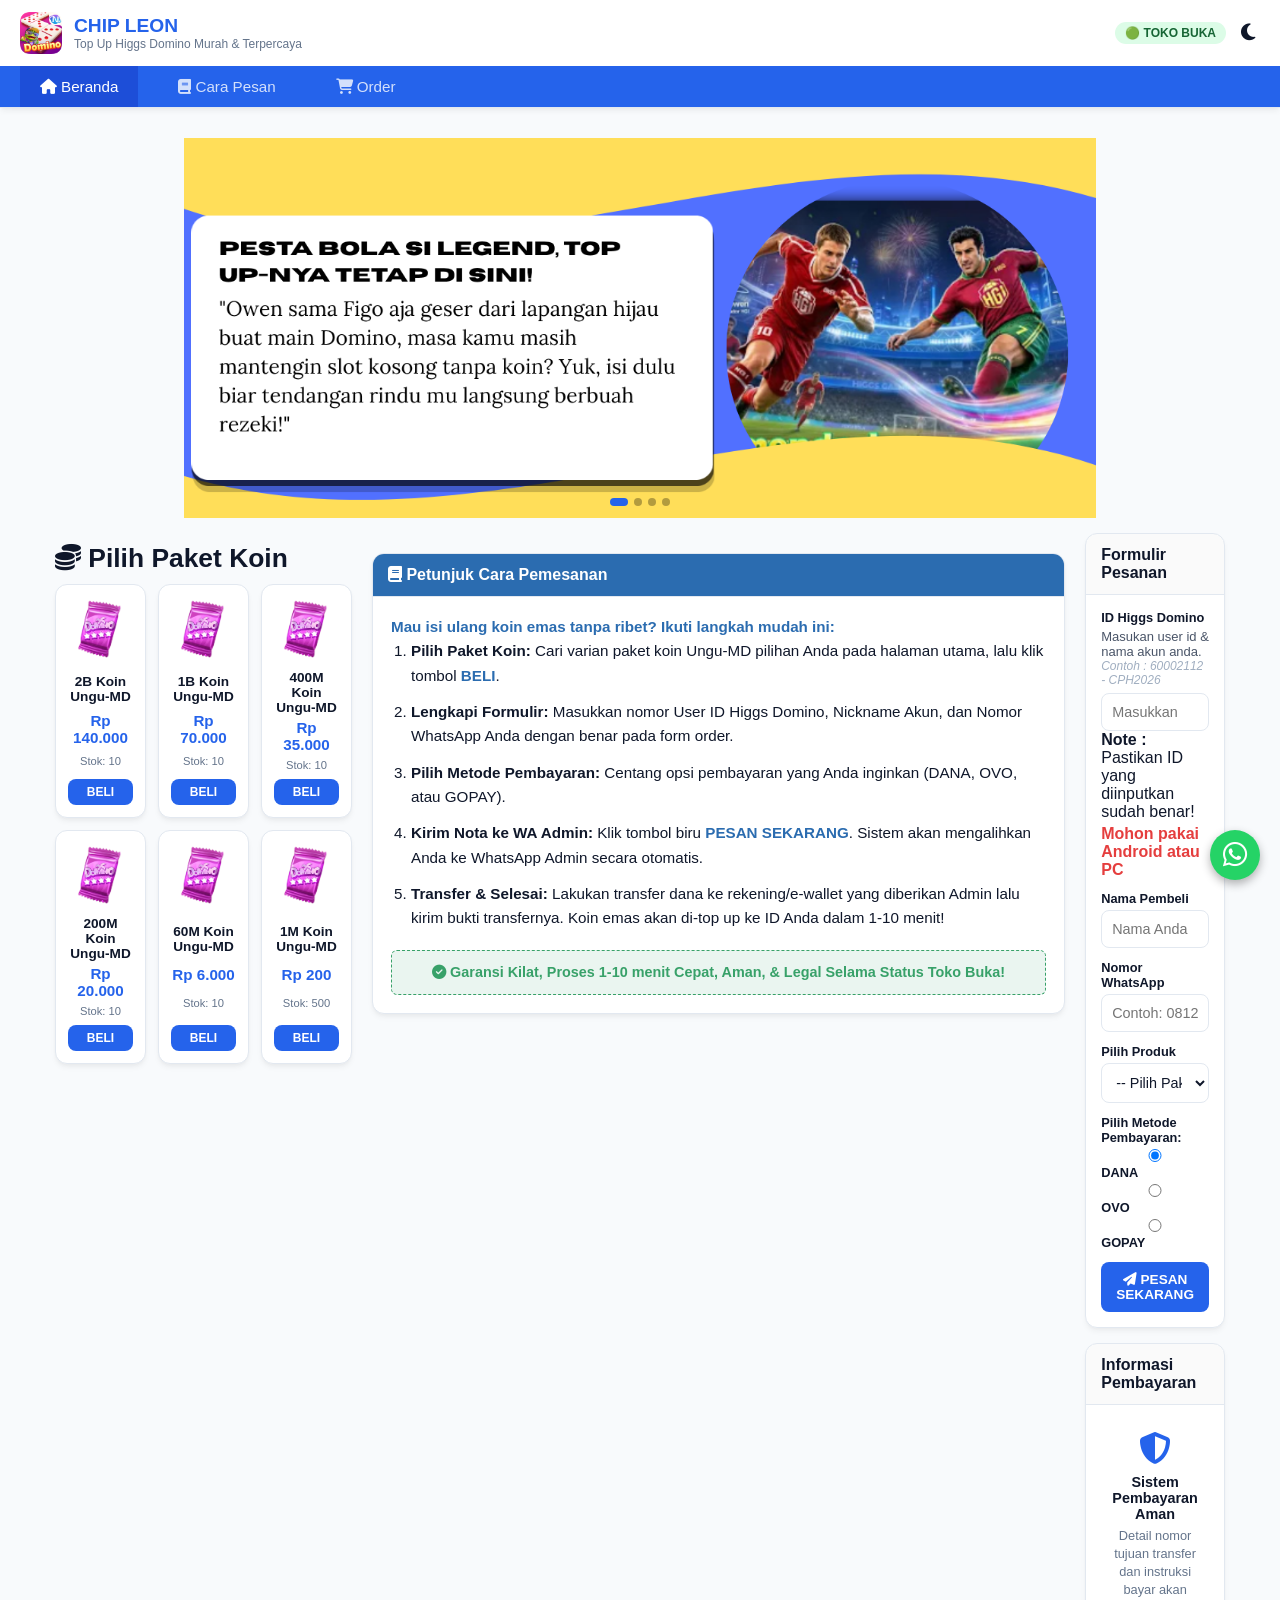
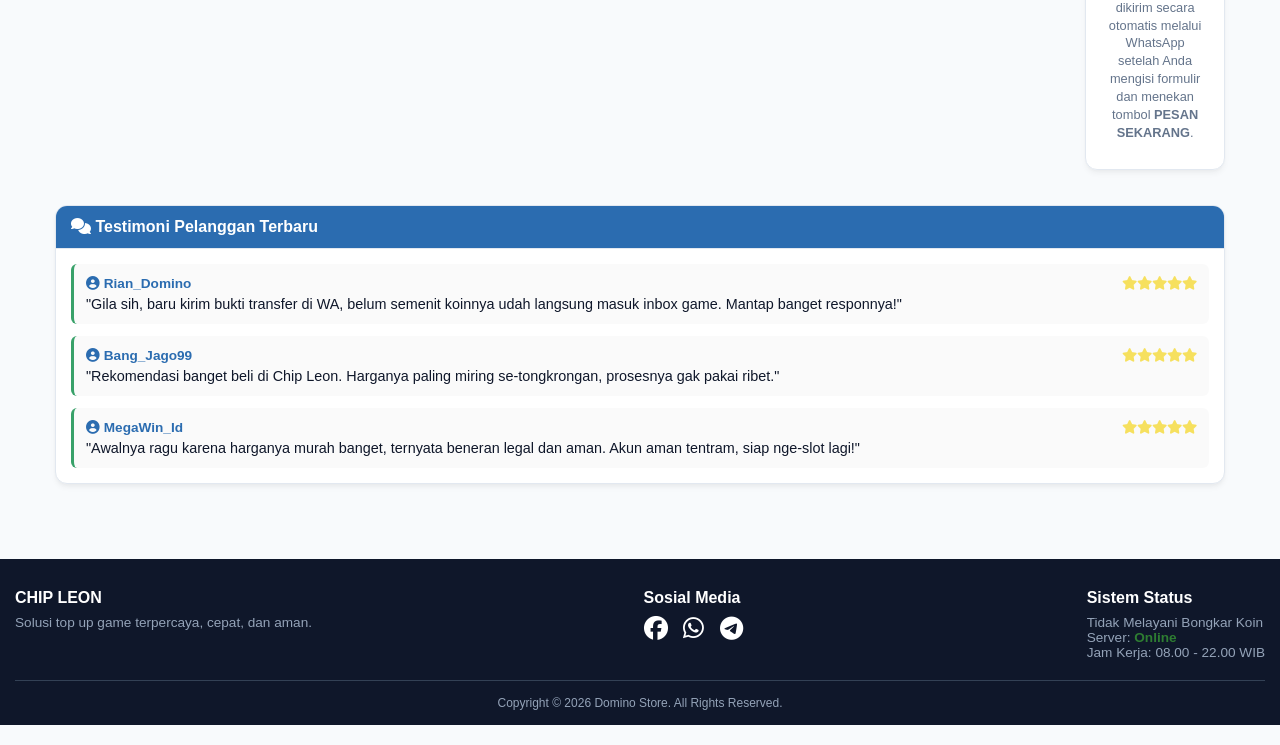
<file: index.html>
<!DOCTYPE html>
<html lang="id">
<head>
    <meta charset="UTF-8">
    <meta name="viewport" content="width=device-width, initial-scale=1.0">
    <title>Chip Leon - Top Up Higgs Domino Murah dan Terpercaya</title>
    <link rel="stylesheet" href="style.css">
    <link rel="stylesheet" href="https://cdnjs.cloudflare.com/ajax/libs/font-awesome/6.4.0/css/all.min.css">
    <link rel="icon" type="image/png" href="favicon.png">
</head>
<body>

    <div id="loader" class="loader-container">
        <div class="spinner"></div>
    </div>

    <header class="sticky-header">
        <div class="header-container">
            <div class="logo-area">
                <img src="header.png" alt="Logo Chip Leon" class="navbar-logo">
                <div>
                    <h1>CHIP LEON</h1>
                    <p>Top Up Higgs Domino Murah & Terpercaya</p>
                </div>
            </div>
            <div class="header-right">
                <span id="store-status" class="status-badge status-open">🟢 TOKO BUKA</span>
                <button id="theme-toggle" class="theme-btn"><i class="fas fa-moon"></i></button>
            </div>
        </div>
        <nav class="nav-bar">
            <a href="#beranda" class="nav-link active"><i class="fas fa-home"></i> Beranda</a>
            <a href="#cara-pesan-section" class="nav-link"><i class="fas fa-book"></i> Cara Pesan</a>
            <a href="#order-form-section" class="nav-link"><i class="fas fa-shopping-cart"></i> Order</a>
        </nav>
    </header>

    <main class="container">
        <div id="maintenance-notice" class="maintenance-box hidden"></div>

        <section class="banner-slider" id="beranda">
            <div class="slider-wrapper" id="slider-wrapper">
                <div class="slide"><img src="banner1.png" alt="Top Up Higgs Domino Murah"></div>
                <div class="slide"><img src="banner2.png" alt="Top Up Higgs Domino Murah"></div>
                <div class="slide"><img src="banner3.png" alt="Top Up Higgs Domino Murah"></div>
                <div class="slide"><img src="banner4.png" alt="Top Up Higgs Domino Murah"></div>
            </div>
            <div class="slider-dots" id="slider-dots"></div>
        </section>

        <div class="main-grid">
            
            <section class="products-column">
                <div class="section-title">
                    <h2><i class="fas fa-coins"></i> Pilih Paket Koin</h2>
                </div>
                <div class="products-grid" id="products-container"></div>
                <div class="pagination" id="pagination"></div>
            </section>
<section id="cara-pesan-section" class="content-section" style="margin-top: 20px; margin-bottom: 20px;">
    <div class="card">
        <div class="card-header" style="background: #2b6cb0; color: white; font-weight: bold; padding: 12px 15px;">
            <i class="fas fa-book"></i> Petunjuk Cara Pemesanan
        </div>
        <div style="padding: 18px; color: var(--text-color); line-height: 1.6; font-size: 0.95rem;">
            
            <p style="margin-top: 0; font-weight: bold; color: #2b6cb0;">Mau isi ulang koin emas tanpa ribet? Ikuti langkah mudah ini:</p>
            
            <ol style="margin: 0; padding-left: 20px; display: flex; flex-direction: column; gap: 12px;">
                <li>
                    <strong>Pilih Paket Koin:</strong> Cari varian paket koin Ungu-MD pilihan Anda pada halaman utama, lalu klik tombol <span style="color: #2b6cb0; font-weight: bold;">BELI</span>.
                </li>
                <li>
                    <strong>Lengkapi Formulir:</strong> Masukkan nomor User ID Higgs Domino, Nickname Akun, dan Nomor WhatsApp Anda dengan benar pada form order.
                </li>
                <li>
                    <strong>Pilih Metode Pembayaran:</strong> Centang opsi pembayaran yang Anda inginkan (DANA, OVO, atau GOPAY).
                </li>
                <li>
                    <strong>Kirim Nota ke WA Admin:</strong> Klik tombol biru <strong style="color: #2b6cb0;">PESAN SEKARANG</strong>. Sistem akan mengalihkan Anda ke WhatsApp Admin secara otomatis.
                </li>
                <li>
                    <strong>Transfer & Selesai:</strong> Lakukan transfer dana ke rekening/e-wallet yang diberikan Admin lalu kirim bukti transfernya. Koin emas akan di-top up ke ID Anda dalam 1-10 menit!
                </li>
            </ol>

            <div style="margin-top: 20px; text-align: center; font-weight: bold; color: #38a169; font-size: 0.9rem; background: rgba(56, 161, 105, 0.1); padding: 10px; border-radius: 6px; border: 1px dashed #38a169;">
                <i class="fas fa-check-circle"></i> Garansi Kilat, Proses 1-10 menit Cepat, Aman, & Legal Selama Status Toko Buka!
            </div>
        </div>
    </div>
</section>
            <aside class="sidebar-column">
                <div class="card" id="order-form-section">
                    <div class="card-header">Formulir Pesanan</div>
                    <form id="order-form" class="order-form">
                        <div class="form-group">
                            <label for="player-id">ID Higgs Domino</label>
                            <small class="form-text-hint">Masukan user id & nama akun anda.</small>
                            <small class="form-text-example">Contoh : 60002112 - CPH2026</small>
                            <input type="number" id="player-id" placeholder="Masukkan ID & Nama Akun" required>
                            <strong>Note :</strong> Pastikan ID yang diinputkan sudah benar!<br>
                           <span class="device-alert">Mohon pakai Android atau PC</span>
                        </div>
                        <div class="form-group">
                            <label for="buyer-name">Nama Pembeli</label>
                            <input type="text" id="buyer-name" placeholder="Nama Anda" required>
                        </div>
                        <div class="form-group">
                            <label for="whatsapp">Nomor WhatsApp</label>
                            <input type="tel" id="whatsapp" placeholder="Contoh: 08123456789" required>
                        </div>
                        <div class="form-group">
                            <label for="select-product">Pilih Produk</label>
                            <select id="select-product" required>
                                <option value="">-- Pilih Paket Koin --</option>
                            </select>
                        </div>
                        <div class="form-group">
    <label>Pilih Metode Pembayaran:</label>
    <div class="payment-checkbox-group">
        <label class="payment-check-item">
            <input type="radio" name="payment_method" value="DANA" checked>
            <span class="checkmark"></span> DANA
        </label>
        <label class="payment-check-item">
            <input type="radio" name="payment_method" value="OVO">
            <span class="checkmark"></span> OVO
        </label>
        <label class="payment-check-item">
            <input type="radio" name="payment_method" value="GOPAY">
            <span class="checkmark"></span> GOPAY
        </label>
    </div>
</div>
                        <button type="submit" id="btn-submit-order" class="btn btn-primary btn-block">
                            <i class="fas fa-paper-plane"></i> PESAN SEKARANG
                        </button>
                    </form>
                </div>

                <div class="card" id="cara-bayar">
                    <div class="card-header">Informasi Pembayaran</div>
                    <div class="payment-info-list">
                        <div class="pay-item" style="text-align: center; padding: 15px 10px;">
                            <i class="fas fa-shield-alt" style="font-size: 2rem; color: var(--primary-color); margin-bottom: 10px;"></i>
                            <p style="font-size: 0.9rem; font-weight: bold; margin-bottom: 5px;">Sistem Pembayaran Aman</p>
                            <p style="font-size: 0.8rem; color: var(--text-muted); line-height: 1.4;">
                                Detail nomor tujuan transfer dan instruksi bayar akan dikirim secara otomatis melalui WhatsApp setelah Anda mengisi formulir dan menekan tombol <strong>PESAN SEKARANG</strong>.
                            </p>
                        </div>
                    </div>
                </div>
            </aside>
        </div>
<!-- KONTEN HALAMAN BONGKAR KOIN (TAMPILAN BARU SERASI) -->
<section id="bongkar-koin-section" class="content-section hidden" style="margin-bottom: 20px;">
    <div class="card">
        <div class="card-header">Formulir Bongkar Koin (Jual)</div>
        
        <div style="padding: 15px;">
            <!-- Indikator Limit Hari Ini Dari Admin -->
            <div class="limit-indicator" style="background: rgba(56, 161, 105, 0.1); border: 1px dashed #38a169; padding: 12px; border-radius: 8px; margin-bottom: 15px; text-align: center;">
                <p style="margin: 0; font-size: 0.95rem; font-weight: bold; color: var(--text-color);">
                    Sisa Kuota Bongkaran Hari Ini: <span id="live-limit-bongkar" style="color: #38a169; font-size: 1.1rem;">0B</span>
                </p>
            </div>

            <form id="form-bongkar" class="order-form" onsubmit="eksekusiBongkarWA(event)">
                <div class="form-group">
                    <label for="bongkar-jumlah">Jumlah Koin yang Mau Dibongkar</label>
                    <select id="bongkar-jumlah" onchange="hitungEstimasiBongkar()" required>
                        <option value="">-- Pilih Jumlah Koin --</option>
                        <option value="1">1B Koin</option>
                        <option value="2">2B Koin</option>
                        <option value="3">3B Koin</option>
                        <option value="4">4B Koin</option>
                        <option value="5">5B Koin</option>
                        <option value="6">6B Koin</option>
                        <option value="7">7B Koin</option>
                        <option value="8">8B Koin</option>
                        <option value="9">9B Koin</option>
                        <option value="10">10B Koin</option>
                    </select>
                </div>

                <div class="form-group">
                    <label for="bongkar-rekening">Nomor Rekening / E-Wallet Anda</label>
                    <small class="form-text-hint">Digunakan untuk menerima uang transferan.</small>
                    <input type="text" id="bongkar-rekening" placeholder="Contoh: DANA 08123456789 atau BRI 12345678" required>
                </div>

                <div class="form-group">
                    <label for="bongkar-nama">Nama Pemilik Rekening</label>
                    <input type="text" id="bongkar-nama" placeholder="Masukkan nama lengkap Anda" required>
                </div>

                <div class="form-group">
                    <div class="form-note-bongkar" style="background: rgba(0,0,0,0.03); border-left: 4px solid var(--primary-color); padding: 10px; border-radius: 4px; font-size: 0.85rem; line-height: 1.5; color: var(--text-color); margin-bottom: 15px;">
                        <strong>Syarat & Ketentuan:</strong><br>
                        1. Untuk Harga Bongkaran Saat ini 1B Rp50.000<br>
                        2. Kirim formulir ini ke WhatsApp Admin untuk mendapatkan ID admin.<br>
                        3. Kirimkan koin Anda ke ID tersebut di dalam game.<br>
                        4. Kirim bukti kirim koin ke WA Admin.<br>
                        5. Setelah Koin Berhasil Di Klaim Admin, Uang ditransfer langsung ke rekening/e-wallet Anda!
                    </div>
                </div>

                <button type="submit" id="btn-submit-bongkar" class="btn btn-block" style="background: #38a169; color: white; font-weight: bold; padding: 12px; border: none; border-radius: 4px; cursor: pointer;">
                    <i class="fas fa-paper-plane"></i> AJUKAN BONGKAR KE WA
                </button>
            </form>
        </div>
    </div>
</section>
        
        <!-- SECTION TESTIMONI -->
<section id="testi-section" class="content-section" style="margin-top: 20px; margin-bottom: 20px;">
    <div class="card">
        <div class="card-header" style="background: #2b6cb0; color: white; font-weight: bold; padding: 12px 15px;">
            <i class="fas fa-comments"></i> Testimoni Pelanggan Terbaru
        </div>
        <div style="padding: 15px; max-height: 400px; overflow-y: auto; display: flex; flex-direction: column; gap: 12px;">
            
            <!-- Testi 1 -->
            <div style="background: rgba(0,0,0,0.02); padding: 12px; border-radius: 6px; border-left: 3px solid #38a169;">
                <div style="display: flex; justify-content: space-between; margin-bottom: 5px; font-size: 0.85rem;">
                    <strong style="color: #2b6cb0;"><i class="fas fa-user-circle"></i> Rian_Domino</strong>
                    <span style="color: #f6e05e;"><i class="fas fa-star"></i><i class="fas fa-star"></i><i class="fas fa-star"></i><i class="fas fa-star"></i><i class="fas fa-star"></i></span>
                </div>
                <p style="margin: 0; font-size: 0.9rem; color: var(--text-color);">"Gila sih, baru kirim bukti transfer di WA, belum semenit koinnya udah langsung masuk inbox game. Mantap banget responnya!"</p>
            </div>

            <!-- Testi 2 -->
            <div style="background: rgba(0,0,0,0.02); padding: 12px; border-radius: 6px; border-left: 3px solid #38a169;">
                <div style="display: flex; justify-content: space-between; margin-bottom: 5px; font-size: 0.85rem;">
                    <strong style="color: #2b6cb0;"><i class="fas fa-user-circle"></i> Bang_Jago99</strong>
                    <span style="color: #f6e05e;"><i class="fas fa-star"></i><i class="fas fa-star"></i><i class="fas fa-star"></i><i class="fas fa-star"></i><i class="fas fa-star"></i></span>
                </div>
                <p style="margin: 0; font-size: 0.9rem; color: var(--text-color);">"Rekomendasi banget beli di Chip Leon. Harganya paling miring se-tongkrongan, prosesnya gak pakai ribet."</p>
            </div>

            <!-- Testi 3 -->
            <div style="background: rgba(0,0,0,0.02); padding: 12px; border-radius: 6px; border-left: 3px solid #38a169;">
                <div style="display: flex; justify-content: space-between; margin-bottom: 5px; font-size: 0.85rem;">
                    <strong style="color: #2b6cb0;"><i class="fas fa-user-circle"></i> MegaWin_Id</strong>
                    <span style="color: #f6e05e;"><i class="fas fa-star"></i><i class="fas fa-star"></i><i class="fas fa-star"></i><i class="fas fa-star"></i><i class="fas fa-star"></i></span>
                </div>
                <p style="margin: 0; font-size: 0.9rem; color: var(--text-color);">"Awalnya ragu karena harganya murah banget, ternyata beneran legal dan aman. Akun aman tentram, siap nge-slot lagi!"</p>
            </div>

        </div>
    </div>
</section>
    </main>

    <a href="https://wa.me/6281556828324?text=Halo%20Admin,%20saya%20ingin%20top%20up%20Higgs%20Domino." class="floating-wa" target="_blank">
        <i class="fab fa-whatsapp"></i>
    </a>

    <footer>
        <div class="footer-grid">
            <div>
                <h3>CHIP LEON</h3></h3>
                <p>Solusi top up game terpercaya, cepat, dan aman.</p>
            </div>
            <div>
                <h3>Sosial Media</h3>
                <div class="socmed-links">
                    <a href="#"><i class="fab fa-facebook"></i></a>
                    <a href="https://wa.me/6281556828324"><i class="fab fa-whatsapp"></i></a>
                    <a href="#"><i class="fab fa-telegram"></i></a>
                </div>
            </div>
            <div>
                <h3>Sistem Status</h3>
                <p>Tidak Melayani Bongkar Koin</p>
                <p>Server: <span class="text-green">Online</span></p>
                <p>Jam Kerja: 08.00 - 22.00 WIB</p>
            </div>
        </div>
        <div class="footer-bottom">
            Copyright &copy; 2026 Domino Store. All Rights Reserved.
        </div>
    </footer>

    <script src="script.js"></script>
</body>
</html>
</file>
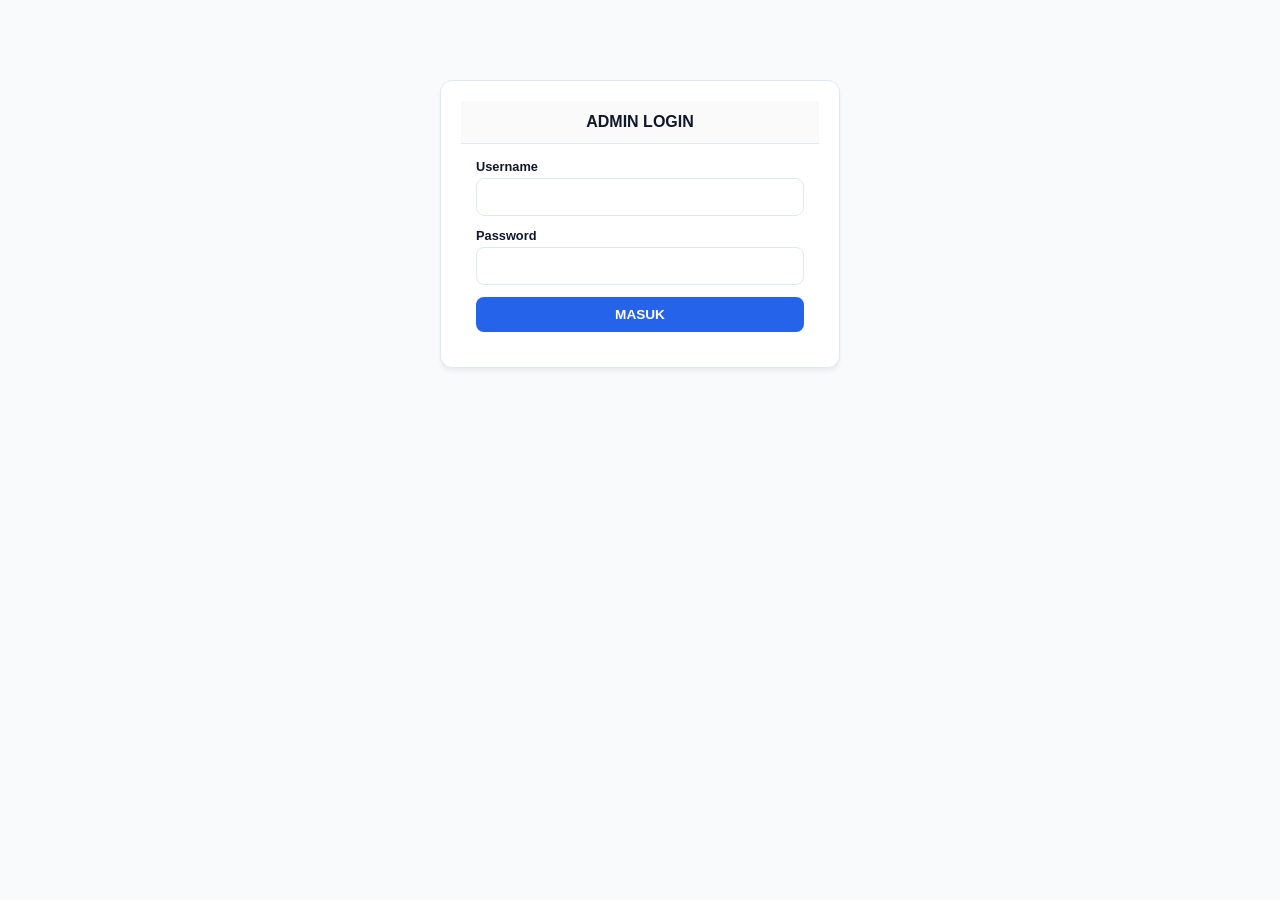
<file: admin/dashboard.html>
<!DOCTYPE html>
<html lang="id">
<head>
    <meta charset="UTF-8">
    <meta name="viewport" content="width=device-width, initial-scale=1.0">
    <title>Dashboard Admin - Domino Store</title>
    <link rel="stylesheet" href="../style.css">
    <style>
        .dash-grid { display: grid; grid-template-columns: repeat(2, 1fr); gap: 10px; margin-bottom: 20px; }
        .dash-card { background: var(--primary-color); color: white; padding: 15px; border-radius: 8px; text-align: center; }
        .dash-card h4 { font-size: 0.8rem; opacity: 0.9; }
        .dash-card p { font-size: 1.5rem; font-weight: bold; }
        .table-responsive { overflow-x: auto; margin-top: 15px; }
        table { width: 100%; border-collapse: collapse; font-size: 0.85rem; }
        th, td { border: 1px solid var(--border-color); padding: 8px; text-align: left; }
        th { background: rgba(0,0,0,0.05); }
        .form-group { margin-bottom: 10px; }
        .form-group label { display: block; margin-bottom: 5px; font-weight: bold; }
        .form-group input[type="text"], .form-group input[type="number"] { width: 100%; padding: 8px; border: 1px solid #ddd; border-radius: 4px; box-sizing: border-box; }
        .card { background: white; border: 1px solid #ddd; border-radius: 8px; margin-bottom: 20px; }
        .card-header { background: #f7f7f7; padding: 10px 15px; font-weight: bold; border-bottom: 1px solid #ddd; }
    </style>
</head>
<body>
    <header class="sticky-header">
        <div class="header-container">
            <h2>PANEL KONTROL ADMIN</h2>
            <button class="btn btn-primary btn-sm" onclick="logout()">Keluar</button>
        </div>
    </header>

    <main class="container">
        <div class="dash-grid">
            <div class="dash-card"><h4>Total Produk</h4><p id="stat-prod">0</p></div>
            <div class="dash-card" style="background:#10B981"><h4>Total Pesanan</h4><p id="stat-order">0</p></div>
            <div class="dash-card" style="background:#F59E0B"><h4>Total Stok</h4><p id="stat-stok">0</p></div>
            <div class="dash-card" style="background:#64748B"><h4>Status Toko</h4><p id="stat-status">-</p></div>
        </div>

        <!-- GENERATOR FILE SCRIPT.JS LENGKAP -->
        <div class="card" style="border: 2px solid #28a745;">
            <div class="card-header" style="background: #e2f0d9; color: #1e7e34;">🚀 Generator Otomatis File script.js Lengkap</div>
            <div style="padding: 15px;">
                <p style="font-size: 0.85rem; margin-bottom: 10px; color: #4a5568;">
                    Setelah selesai mengelola data toko atau produk di bawah, klik tombol di bawah untuk mengunduh berkas <strong>script.js</strong> yang utuh secara instan.
                </p>
                <button class="btn" onclick="unduhFileScriptJSUth()" style="background: #28a745; color: white; font-weight: bold; padding: 10px 15px;">📥 Unduh File script.js Terbaru</button>
            </div>
        </div>

        <div class="card">
            <div class="card-header">Pengaturan Operasional Toko</div>
            <div style="padding: 15px; display: flex; flex-direction: column; gap:10px;">
                <div>
                    <button class="btn btn-primary btn-sm" onclick="setToko('buka')">Buka Toko</button>
                    <button class="btn btn-block btn-sm" style="background:#EF4444; color:white; width:auto; display:inline;" onclick="setToko('tutup')">Tutup Toko</button>
                </div>
                <hr style="border:0; border-top:1px solid var(--border-color)">
                <div class="form-group">
                    <label><input type="checkbox" id="check-maint" onchange="toggleMaint()"> Aktifkan Mode Maintenance</label>
                </div>
                <div class="form-group">
                    <label>Pesan Pemeliharaan:</label>
                    <input type="text" id="maint-msg" value="Sedang ada perbaikan sistem.">
                    <button class="btn btn-primary btn-sm" style="margin-top:5px" onclick="saveMaintMsg()">Simpan Pesan</button>
                </div>
            </div>
        </div>
        
        <div class="card">
            <div class="card-header">Pengaturan Bongkar Koin</div>
            <div class="card-body" style="padding: 15px; display: flex; flex-direction: column; gap: 10px;">
                <div class="form-group">
                    <label for="admin-input-limit">Kuota/Limit Bongkaran Hari Ini (dalam satuan B):</label>
                    <input type="number" id="admin-input-limit" placeholder="Contoh: 10">
                    <small style="color: #718096; display: block; margin-top: 5px;">Masukkan angka saja. Nilai ini akan terbaca langsung oleh pembeli di halaman depan.</small>
                </div>
                <button type="button" class="btn btn-primary btn-sm" onclick="simpanLimitBongkar()" style="background: #38a169; color: white; border: none; width: auto; display: inline-block;">
                    Perbarui Kuota Bongkar
                </button>
            </div>
        </div>

        <div class="card">
            <div class="card-header">Kelola Item / Produk</div>
            <div style="padding: 15px;">
                <form id="prod-form" style="margin-bottom: 20px; border-bottom:1px solid #ddd; padding-bottom:15px;">
                    <input type="hidden" id="edit-id">
                    <div class="form-group"><label>Nama Item</label><input type="text" id="prod-name" required></div>
                    <div class="form-group"><label>Harga (Rp)</label><input type="number" id="prod-price" required></div>
                    <div class="form-group"><label>Jumlah Stok</label><input type="number" id="prod-stock" required></div>
                    <button type="submit" class="btn btn-primary btn-sm">Simpan / Perbarui Item</button>
                </form>

                <div class="table-responsive">
                    <table id="table-produk">
                        <thead>
                            <tr><th>Nama</th><th>Harga</th><th>Stok</th><th>Aksi</th></tr>
                        </thead>
                        <tbody></tbody>
                    </table>
                </div>
            </div>
        </div>

        <div class="card">
            <div class="card-header">Daftar Transaksi Masuk</div>
            <div class="table-responsive" style="padding: 10px;">
                <table id="table-pesanan">
                    <thead>
                        <tr><th>TrxID</th><th>Pelanggan</th><th>Paket</th><th>Metode</th><th>Status</th><th>Ubah Sinyal</th></tr>
                    </thead>
                    <tbody></tbody>
                </table>
            </div>
        </div>
    </main>

<script>
    if(sessionStorage.getItem('admin_session') !== 'active') { window.location.href = "login.html"; }

    let listProduk = JSON.parse(localStorage.getItem('db_produk')) || [];
    let configToko = JSON.parse(localStorage.getItem('db_toko')) || { status: 'buka', maintenance: false, pesanMaintenance: 'Situs sedang diperbarui.' };
    let listPesanan = JSON.parse(localStorage.getItem('db_pesanan')) || [];

    function updateStats() {
        document.getElementById('stat-prod').innerText = listProduk.length;
        document.getElementById('stat-order').innerText = listPesanan.length;
        document.getElementById('stat-stok').innerText = listProduk.reduce((acc, curr) => acc + Number(curr.stok), 0);
        document.getElementById('stat-status').innerText = configToko.maintenance ? "MAINTENANCE" : configToko.status.toUpperCase();
        document.getElementById('check-maint').checked = configToko.maintenance;
        document.getElementById('maint-msg').value = configToko.pesanMaintenance;
        
        let currentLimit = localStorage.getItem('admin_limit_bongkar') || '10';
        document.getElementById('admin-input-limit').value = currentLimit;
    }

    // ENGINE GENERATOR UTUH SCRIPT.JS LENGKAP
    function unduhFileScriptJSUth() {
        let currentLimit = localStorage.getItem('admin_limit_bongkar') || '10';
        
        let isiScriptLengkap = `// Database Default Mocking (Dimuat ke localStorage jika belum ada)
const defaultProduk = ${JSON.stringify(listProduk, null, 4)};

const defaultToko = ${JSON.stringify(configToko, null, 4)};

if(!localStorage.getItem('db_produk')) localStorage.setItem('db_produk', JSON.stringify(defaultProduk));
if(!localStorage.getItem('db_toko')) localStorage.setItem('db_toko', JSON.stringify(defaultToko));
if(!localStorage.getItem('db_pesanan')) localStorage.setItem('db_pesanan', JSON.stringify([]));
if(!localStorage.getItem('admin_limit_bongkar')) localStorage.setItem('admin_limit_bongkar', '${currentLimit}');

let currentPage = 1;
const itemsPerPage = 8;

document.addEventListener("DOMContentLoaded", () => {
    setTimeout(() => {
        const loader = document.getElementById('loader');
        if(loader) loader.style.opacity = '0';
        setTimeout(() => loader.remove(), 500);
    }, 600);

    initTheme();
    checkTokoStatus();
    renderProducts();
    populateOrderDropdown();
    initSlider();
    updateTampilanLimit();

    const orderForm = document.getElementById('order-form') || document.querySelector('form');
    if (orderForm) { orderForm.addEventListener('submit', handleOrderSubmit); }
    
    const submitBtn = document.getElementById('btn-submit-order') || document.querySelector('button[type="submit"]') || document.querySelector('.btn-primary');
    if (submitBtn) { submitBtn.setAttribute('onclick', 'prosesPesananLangsung(event)'); }

    const navLinks = document.querySelectorAll('.nav-bar a');
    navLinks.forEach(link => {
        const href = link.getAttribute('href');
        if (href === '#beranda' || href === '#order-form-section') {
            link.addEventListener('click', (e) => { bukaTabBeranda(e); });
        }
    });
});

function initTheme() {
    const btn = document.getElementById('theme-toggle');
    if(!btn) return;
    if(localStorage.getItem('theme') === 'dark') {
        document.documentElement.setAttribute('data-theme', 'dark');
        btn.innerHTML = '<i class="fas fa-sun"></i>';
    }
    btn.addEventListener('click', () => {
        let currentTheme = document.documentElement.getAttribute('data-theme');
        if(currentTheme === 'dark') {
            document.documentElement.removeAttribute('data-theme');
            localStorage.setItem('theme', 'light');
            btn.innerHTML = '<i class="fas fa-moon"></i>';
        } else {
            document.documentElement.setAttribute('data-theme', 'dark');
            localStorage.setItem('theme', 'dark');
            btn.innerHTML = '<i class="fas fa-sun"></i>';
        }
    });
}

function checkTokoStatus() {
    let tokoData = JSON.parse(localStorage.getItem('db_toko')) || defaultToko;
    const badge = document.getElementById('store-status');
    const notice = document.getElementById('maintenance-notice');
    const submitBtn = document.getElementById('btn-submit-order') || document.querySelector('.btn-primary');

    if (tokoData.maintenance && notice) {
        notice.classList.remove('hidden');
        notice.innerHTML = \`<strong>⚠️ MODE MAINTENANCE:</strong> \${tokoData.pesanMaintenance}\`;
    }
    if (tokoData.maintenance && submitBtn) { submitBtn.disabled = true; }

    if(tokoData.status === "tutup") {
        if(badge) { badge.className = "status-badge status-closed"; badge.innerText = "🔴 TOKO TUTUP"; }
        if(submitBtn) submitBtn.disabled = true;
    } else {
        if(badge) { badge.className = "status-badge status-open"; badge.innerText = "🟢 TOKO BUKA"; }
    }
}

function renderProducts() {
    const container = document.getElementById('products-container');
    if(!container) return;
    container.innerHTML = "";

    let produkData = JSON.parse(localStorage.getItem('db_produk')) || [];
    let tokoData = JSON.parse(localStorage.getItem('db_toko')) || defaultToko;

    let start = (currentPage - 1) * itemsPerPage;
    let end = start + itemsPerPage;
    let paginatedItems = produkData.slice(start, end);

    paginatedItems.forEach(prod => {
        let isOut = prod.stok <= 0;
        let isStoreClosed = tokoData.status === "tutup" || tokoData.maintenance;
        let gambarThumbnail = "koin-d.webp";
        
        if (prod.nama.toUpperCase().includes("KOIN UNGU") || prod.nama.toUpperCase().includes("MD")) {
            gambarThumbnail = "koin-md.png"; 
        } else if (prod.nama.toUpperCase().includes("KOIN EMAS") || prod.nama.toUpperCase().includes("-D")) {
            gambarThumbnail = "koin-d.webp";
        }

        let card = document.createElement('div');
        card.className = "product-card";
        card.innerHTML = \`
            \${isOut ? '<span class="badge-out">STOK HABIS</span>' : ''}
            <img class="product-img" src="\${gambarThumbnail}" alt="\${prod.nama}">
            <div class="product-name">\${prod.nama}</div>
            <div class="product-price">Rp \${Number(prod.harga).toLocaleString('id-ID')}</div>
            <div class="product-stock">Stok: \${prod.stok}</div>
            <button class="btn btn-primary btn-sm btn-block" \${ (isOut || isStoreClosed) ? 'disabled' : ''} onclick="quickBuy('\${prod.nama}')">
                \${isOut ? 'HABIS' : 'BELI'}
            </button>
\`;
        container.appendChild(card);
    });
    renderPagination(produkData);
}

function renderPagination(produkData) {
    const pContainer = document.getElementById('pagination');
    if(!pContainer) return;
    pContainer.innerHTML = "";
    let totalPages = Math.ceil(produkData.length / itemsPerPage);
    if(totalPages <= 1) return;

    let prevBtn = document.createElement('button');
    prevBtn.className = "page-btn"; prevBtn.innerText = "<< Prev";
    prevBtn.disabled = currentPage === 1;
    prevBtn.onclick = () => { currentPage--; renderProducts(); };
    pContainer.appendChild(prevBtn);

    for(let i=1; i<=totalPages; i++) {
        let pBtn = document.createElement('button');
        pBtn.className = \`page-btn \${currentPage === i ? 'active' : ''}\`;
        pBtn.innerText = i;
        pBtn.onclick = () => { currentPage = i; renderProducts(); };
        pContainer.appendChild(pBtn);
    }

    let nextBtn = document.createElement('button');
    nextBtn.className = "page-btn"; nextBtn.innerText = "Next >>";
    nextBtn.disabled = currentPage === totalPages;
    nextBtn.onclick = () => { currentPage++; renderProducts(); };
    pContainer.appendChild(nextBtn);
}

function populateOrderDropdown() {
    const select = document.getElementById('select-product');
    if(!select) return;
    select.innerHTML = '<option value="">-- Pilih Paket Koin --</option>';
    let produkData = JSON.parse(localStorage.getItem('db_produk')) || [];
    produkData.forEach(prod => {
        if(prod.stok > 0) {
            let opt = document.createElement('option');
            opt.value = \`\${prod.nama} | Rp \${prod.harga}\`;
            opt.innerText = \`\${prod.nama} (Rp \${Number(prod.harga).toLocaleString('id-ID')})\`;
            select.appendChild(opt);
        }
    });
}

function quickBuy(namaProduk) {
    const select = document.getElementById('select-product');
    if(!select) return;
    for(let i=0; i<select.options.length; i++) {
        if(select.options[i].value.includes(namaProduk)) {
            select.selectedIndex = i;
            const targetSection = document.getElementById('order-form-section');
            if(targetSection) targetSection.scrollIntoView({behavior: 'smooth'});
            break;
        }
    }
}

function initSlider() {
    const wrapper = document.getElementById('slider-wrapper');
    const dotsContainer = document.getElementById('slider-dots');
    const slides = document.querySelectorAll('.slide');
    if (!wrapper || slides.length === 0) return;
    let index = 0;
    if (dotsContainer) {
        dotsContainer.innerHTML = "";
        slides.forEach((_, i) => {
            let dot = document.createElement('span');
            dot.className = \`dot \${i === 0 ? 'active' : ''}\`;
            dotsContainer.appendChild(dot);
        });
    }
    setInterval(() => {
        index = (index + 1) % slides.length;
        if(wrapper) wrapper.style.transform = \`translateX(-\${index * 100}%)\`;
        let dots = document.querySelectorAll('.dot');
        dots.forEach((d, i) => { if(d) d.className = \`dot \${i === index ? 'active' : ''}\`; });
    }, 4000);
}

function handleOrderSubmit(e) { if(e) e.preventDefault(); eksekusiKirimWA(); }
function prosesPesananLangsung(e) { if(e) { e.preventDefault(); e.stopPropagation(); } eksekusiKirimWA(); }

function eksekusiKirimWA() {
    let tokoData = JSON.parse(localStorage.getItem('db_toko')) || defaultToko;
    if(tokoData.status === "tutup" || tokoData.maintenance) { alert("Maaf, Toko sedang tutup."); return; }

    const elPid = document.getElementById('player-id') || document.querySelector('input[placeholder*="ID"]');
    const elName = document.getElementById('buyer-name') || document.querySelector('input[placeholder*="Nama"]');
    const elWa = document.getElementById('whatsapp') || document.querySelector('input[placeholder*="WhatsApp"]');
    const elProd = document.getElementById('select-product') || document.querySelector('select');
    const elPaymentChecked = document.querySelector('input[name="payment_method"]:checked');

    if(!elPid || !elName || !elProd || !elPaymentChecked) { alert("Form HTML kurang lengkap."); return; }
    const pid = elPid.value; const name = elName.value; const wa = elWa ? elWa.value : "-"; const prod = elProd.value; const payment = elPaymentChecked.value;

    if(!pid || !name || !prod || !payment) { alert("Silakan lengkapi formulir."); return; }

    let infoRekening = payment === "BRI" ? "Bank BRI: 629001009295530\\nAtas Nama: Muhammad Ashari" : "DANA/OVO/GOPAY: 081556828324";
    let orderList = JSON.parse(localStorage.getItem('db_pesanan')) || [];
    let trxId = "DOMINO-" + Math.floor(Math.random() * 900000 + 100000);
    orderList.push({ trxId, pid, name, wa, prod, payment, status: "Menunggu Pembayaran" });
    localStorage.setItem('db_pesanan', JSON.stringify(orderList));

    let msg = \`*NOTA PESANAN - \${trxId}*\\n-------------------------------------\\nID Game: \${pid}\\nNama: \${name}\\nWhatsApp: \${wa}\\nProduk: \${prod}\\nMetode Bayar: \${payment}\\nStatus: Menunggu Pembayaran\\n-------------------------------------\\n\\n*TUJUAN TRANSFER:*\\n\${infoRekening}\\n\\n-------------------------------------\\nSilakan lakukan transfer sesuai detail di atas, kemudian kirimkan bukti transfernya ke chat ini.\`;
    window.location.href = \`https://wa.me/6281556828324?text=\${encodeURIComponent(msg)}\`;
}

function bukaTabBongkar() {
    if(event) { event.preventDefault(); document.querySelectorAll('.nav-link').forEach(link => link.classList.remove('active')); event.currentTarget.classList.add('active'); }
    if(document.getElementById('beranda')) document.getElementById('beranda').style.display = 'none';
    const mainGrid = document.querySelector('.main-grid'); if(mainGrid) mainGrid.style.display = 'none';
    const sectionBongkar = document.getElementById('bongkar-koin-section'); if(sectionBongkar) { sectionBongkar.classList.remove('hidden'); sectionBongkar.style.display = 'block'; }
    updateTampilanLimit();
}

function bukaTabBeranda(e) {
    document.querySelectorAll('.nav-link').forEach(link => link.classList.remove('active'));
    if(e) e.currentTarget.classList.add('active');
    if(document.getElementById('beranda')) document.getElementById('beranda').style.display = 'block';
    const mainGrid = document.querySelector('.main-grid'); if(mainGrid) mainGrid.style.display = 'grid';
    const sectionBongkar = document.getElementById('bongkar-koin-section'); if(sectionBongkar) { sectionBongkar.style.display = 'none'; sectionBongkar.classList.add('hidden'); }
}

function updateTampilanLimit() {
    const currentLimit = parseInt(localStorage.getItem('admin_limit_bongkar')) || 0;
    const elText = document.getElementById('live-limit-bongkar');
    const btnSubmit = document.getElementById('btn-submit-bongkar');
    if (elText) elText.innerText = currentLimit + "B";
    if (currentLimit <= 0) {
        if (elText) elText.innerText = "HABIS";
        if (btnSubmit) { btnSubmit.disabled = true; btnSubmit.innerText = "MAAF, KUOTA HABIS"; btnSubmit.style.backgroundColor = "#e53e3e"; }
    } else {
        if (btnSubmit) { btnSubmit.disabled = false; btnSubmit.innerText = "AJUKAN BONGKAR KE WA"; btnSubmit.style.backgroundColor = "#38a169"; }
    }
}

function eksekusiBongkarWA(event) {
    event.preventDefault();
    const jumlahBongkar = parseInt(document.getElementById('bongkar-jumlah').value);
    const rekeningUser = document.getElementById('bongkar-rekening').value;
    const namaUser = document.getElementById('bongkar-nama').value;
    const currentLimit = parseInt(localStorage.getItem('admin_limit_bongkar')) || 0;

    if (!jumlahBongkar || !rekeningUser || !namaUser) { alert("Silakan lengkapi data."); return; }
    if (jumlahBongkar > currentLimit) { alert(\`Kuota tidak mencukupi (\${currentLimit}B).\`); return; }

    localStorage.setItem('admin_limit_bongkar', (currentLimit - jumlahBongkar).toString());
    updateTampilanLimit();

    let trxIdBongkar = "BONGKAR-" + Math.floor(Math.random() * 900000 + 100000);
    let msg = \`*FORMULIR BONGKAR KOIN - \${trxIdBongkar}*\\n-------------------------------------\\nJumlah Bongkar: \${jumlahBongkar}B Koin\\nTujuan Pencairan: \${rekeningUser}\\nAtas Nama: \${namaUser}\\n-------------------------------------\\n\\nHalo Admin, saya sudah mengisi form bongkar koin sebesar \${jumlahBongkar}B. Mohon infokan nomor ID kirim game Anda.\`;
    window.location.href = \`https://api.whatsapp.com/send?phone=6281556828324&text=\${encodeURIComponent(msg)}\`;
}
`;

        let blob = new Blob([isiScriptLengkap], { type: "text/javascript" });
        let link = document.createElement("a");
        link.href = URL.createObjectURL(blob);
        link.download = "script.js";
        link.click();
    }

    function setToko(status) {
        configToko.status = status;
        localStorage.setItem('db_toko', JSON.stringify(configToko));
        updateStats();
    }

    function toggleMaint() {
        configToko.maintenance = document.getElementById('check-maint').checked;
        localStorage.setItem('db_toko', JSON.stringify(configToko));
        updateStats();
    }

    function saveMaintMsg() {
        configToko.pesanMaintenance = document.getElementById('maint-msg').value;
        localStorage.setItem('db_toko', JSON.stringify(configToko));
        alert("Pesan berhasil diperbarui!");
    }

    function simpanLimitBongkar() {
        let val = document.getElementById('admin-input-limit').value;
        if(val === "") val = "0";
        localStorage.setItem('admin_limit_bongkar', val);
        alert("Kuota bongkar berhasil diperbarui menjadi " + val + "B!");
        updateStats();
    }

    function renderAdminProducts() {
        const tbody = document.querySelector('#table-produk tbody');
        if(!tbody) return;
        tbody.innerHTML = "";
        
        listProduk.forEach(p => {
            let tr = document.createElement('tr');
            tr.innerHTML = `
                <td>${p.nama}</td>
                <td>Rp ${Number(p.harga).toLocaleString('id-ID')}</td>
                <td>${p.stok}</td>
                <td>
                    <button type="button" class="btn btn-sm" style="background:#F59E0B; color:white; padding:4px 8px; border:none; border-radius:4px; margin-bottom:4px;" onclick="loadEditProduct(${p.id})">Edit</button>
                    <button type="button" class="btn btn-sm" style="background:#EF4444; color:white; padding:4px 8px; border:none; border-radius:4px;" onclick="deleteProduct(${p.id})">Hapus</button>
                </td>
            `;
            tbody.appendChild(tr);
        });
    }

    document.getElementById('prod-form').addEventListener('submit', (e) => {
        e.preventDefault();
        let eid = document.getElementById('edit-id').value;
        let name = document.getElementById('prod-name').value;
        let price = Number(document.getElementById('prod-price').value);
        let stock = Number(document.getElementById('prod-stock').value);

        if(eid) {
            let idx = listProduk.findIndex(p => p.id == eid);
            listProduk[idx] = { id: Number(eid), nama: name, harga: price, stok: stock };
        } else {
            let newId = listProduk.length ? Math.max(...listProduk.map(p=>p.id)) + 1 : 1;
            listProduk.push({ id: newId, nama: name, harga: price, stok: stock });
        }
        localStorage.setItem('db_produk', JSON.stringify(listProduk));
        document.getElementById('prod-form').reset();
        document.getElementById('edit-id').value = "";
        renderAdminProducts();
        updateStats();
    });

    function loadEditProduct(id) {
        let p = listProduk.find(p => p.id == id);
        if(!p) return;
        document.getElementById('edit-id').value = p.id;
        document.getElementById('prod-name').value = p.nama;
        document.getElementById('prod-price').value = p.harga;
        document.getElementById('prod-stock').value = p.stok;
        document.getElementById('prod-form').scrollIntoView({ behavior: 'smooth' });
    }

    function deleteProduct(id) {
        if(confirm("Hapus produk ini?")) {
            listProduk = listProduk.filter(p => p.id != id);
            localStorage.setItem('db_produk', JSON.stringify(listProduk));
            renderAdminProducts();
            updateStats();
        }
    }

    function renderAdminOrders() {
        listPesanan = JSON.parse(localStorage.getItem('db_pesanan')) || [];
        const tbody = document.querySelector('#table-pesanan tbody');
        if(!tbody) return;
        tbody.innerHTML = "";
        
        [...listPesanan].reverse().forEach((o, index) => {
            let tr = document.createElement('tr');
            let actualIndex = listPesanan.length - 1 - index;
            tr.innerHTML = `
                <td>${o.trxId}</td>
                <td>${o.name}<br><small>${o.pid}</small></td>
                <td>${o.prod}</td>
                <td>${o.payment}</td>
                <td><strong>${o.status}</strong></td>
                <td>
                    <select onchange="changeStatus(${actualIndex}, this.value)" style="padding:4px; border-radius:4px;">
                        <option value="">-- Ubah --</option>
                        <option value="Menunggu Pembayaran" ${o.status === 'Menunggu Pembayaran' ? 'selected' : ''}>Menunggu</option>
                        <option value="Diproses" ${o.status === 'Diproses' ? 'selected' : ''}>Diproses</option>
                        <option value="Selesai" ${o.status === 'Selesai' ? 'selected' : ''}>Selesai</option>
                        <option value="Dibatalkan" ${o.status === 'Dibatalkan' ? 'selected' : ''}>Batal</option>
                    </select>
                </td>
            `;
            tbody.appendChild(tr);
        });
    }

    function changeStatus(actualIndex, val) {
        if(!val) return;
        listPesanan[actualIndex].status = val;
        localStorage.setItem('db_pesanan', JSON.stringify(listPesanan));
        renderAdminOrders();
    }

    function logout() { sessionStorage.clear(); window.location.href = "login.html"; }

    updateStats();
    renderAdminProducts();
    renderAdminOrders();
</script>
</body>
</html>
</file>
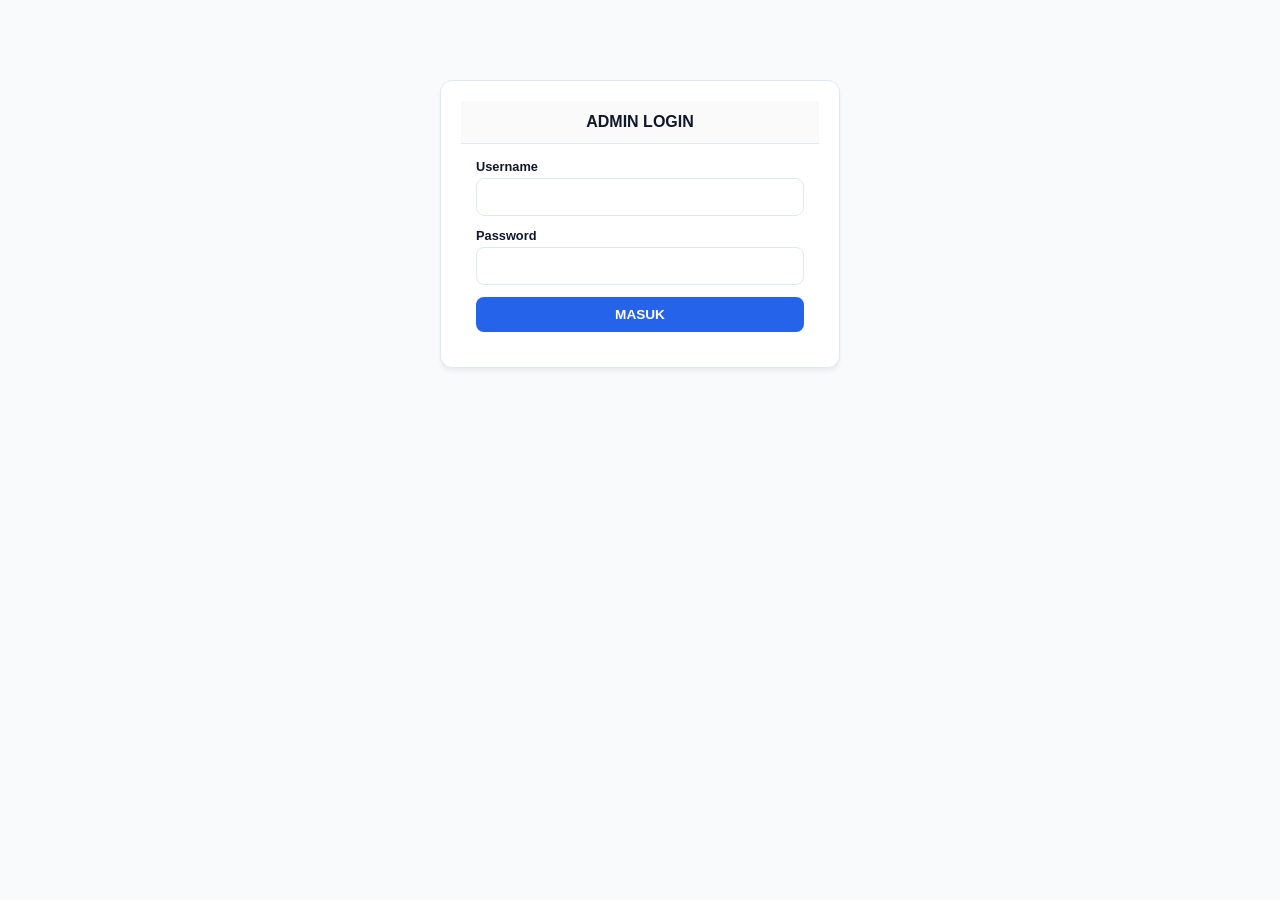
<file: admin/login.html>
<!DOCTYPE html>
<html lang="id">
<head>
    <meta charset="UTF-8">
    <meta name="viewport" content="width=device-width, initial-scale=1.0">
    <title>Login Admin - Domino Store</title>
    <link rel="stylesheet" href="../style.css">
    <style>
        .login-box { max-width: 400px; margin: 80px auto; padding: 20px; }
    </style>
</head>
<body>
    <div class="card login-box">
        <div class="card-header" style="text-align: center;">ADMIN LOGIN</div>
        <form id="login-form" style="padding: 15px;">
            <div class="form-group">
                <label>Username</label>
                <input type="text" id="uname" required>
            </div>
            <div class="form-group">
                <label>Password</label>
                <input type="password" id="pwd" required>
            </div>
            <button type="submit" class="btn btn-primary btn-block">MASUK</button>
        </form>
    </div>
    <script>
        document.getElementById('login-form').addEventListener('submit', (e) => {
            e.preventDefault();
            // Kredensial default statis admin demi kepraktisan XtGem
            if(document.getElementById('uname').value === "admin" && document.getElementById('pwd').value === "ashari2026") {
                sessionStorage.setItem('admin_session', 'active');
                window.location.href = "dashboard.html";
            } else {
                alert("Username atau Password salah!");
            }
        });
    </script>
</body>
</html>
</file>
<file: style.css>
:root {
    --primary-color: #2563EB;
    --primary-hover: #1D4ED8;
    --bg-background: #F8FAFC;
    --bg-card: #FFFFFF;
    --text-main: #0F172A;
    --text-muted: #64748B;
    --border-color: #E2E8F0;
    --radius: 12px;
    --shadow: 0 4px 6px -1px rgba(0, 0, 0, 0.05), 0 2px 4px -1px rgba(0, 0, 0, 0.03);
}

[data-theme="dark"] {
    --bg-background: #0F172A;
    --bg-card: #1E293B;
    --text-main: #F8FAFC;
    --text-muted: #94A3B8;
    --border-color: #334155;
    --shadow: 0 4px 6px -1px rgba(0, 0, 0, 0.3);
}

* {
    margin: 0;
    padding: 0;
    box-sizing: border-box;
    font-family: 'Segoe UI', Tahoma, Geneva, Verdana, sans-serif;
}

body {
    background-color: var(--bg-background);
    color: var(--text-main);
    transition: background 0.3s, color 0.3s;
    padding-bottom: 20px;
}

.container {
    max-width: 1200px;
    margin: 0 auto;
    padding: 15px;
}

/* Loader */
.loader-container {
    position: fixed;
    top: 0; left: 0; right: 0; bottom: 0;
    background: var(--bg-background);
    z-index: 9999;
    display: flex;
    justify-content: center;
    align-items: center;
    transition: opacity 0.5s ease;
}
.spinner {
    width: 50px;
    height: 50px;
    border: 5px solid var(--border-color);
    border-top-color: var(--primary-color);
    border-radius: 50%;
    animation: spin 0.8s linear infinite;
}
@keyframes spin { to { transform: rotate(360deg); } }

/* Header */
.sticky-header {
    position: sticky;
    top: 0;
    z-index: 100;
    background: var(--bg-card);
    border-bottom: 1px solid var(--border-color);
    box-shadow: var(--shadow);
}
.header-container {
    display: flex;
    justify-content: space-between;
    align-items: center;
    padding: 12px 20px;
}
.logo-area { display: flex; align-items: center; gap: 10px; }
.logo-icon {
    background: var(--primary-color);
    color: white;
    width: 40px;
    height: 40px;
    border-radius: 10px;
    display: flex;
    justify-content: center;
    align-items: center;
    font-size: 20px;
}
.logo-area h1 { font-size: 1.2rem; font-weight: 800; color: var(--primary-color); }
.logo-area p { font-size: 0.75rem; color: var(--text-muted); }
.header-right { display: flex; align-items: center; gap: 10px; }
.status-badge {
    padding: 4px 10px;
    border-radius: 20px;
    font-size: 0.75rem;
    font-weight: bold;
}
.status-open { background: #DCFCE7; color: #166534; }
.status-closed { background: #FEE2E2; color: #991B1B; }
.theme-btn {
    background: none; border: none; color: var(--text-main);
    cursor: pointer; font-size: 1.2rem; padding: 5px;
}

/* Nav */
.nav-bar {
    display: flex;
    justify-content: space-around;
    background: var(--primary-color);
}
.nav-link {
    color: rgba(255,255,255,0.8);
    text-decoration: none;
    padding: 12px 10px;
    font-size: 0.85rem;
    display: flex;
    flex-direction: column;
    align-items: center;
    gap: 4px;
    flex: 1;
    text-align: center;
}
.nav-link.active, .nav-link:hover { color: white; background: var(--primary-hover); }

/* ==================== FIX PERBAIKAN BANNER SLIDER IMAGES ==================== */
.banner-slider {
    margin: 15px 0;
    overflow: hidden;
    border-radius: var(--radius);
    position: relative;
    width: 100%;
}

.slider-wrapper {
    display: flex;
    width: 100%;
    transition: transform 0.5s ease-in-out;
}

.slide {
    min-width: 100%;
    max-width: 100%;
    flex-shrink: 0;
    padding: 0;
    margin: 0;
    box-sizing: border-box;
}

.slide img {
    width: 100%;
    height: auto;
    max-height: 380px; /* Batasi tinggi maks agar tidak memakan ruang layar */
    display: block;
    object-fit: contain; /* Mengunci rasio gambar asli agar tidak terpotong / melar */
    border-radius: var(--radius);
    background-color: transparent;
}

.slider-dots {
    position: absolute; bottom: 12px; left: 50%;
    transform: translateX(-50%); display: flex; gap: 6px;
    z-index: 10;
}
.dot { width: 8px; height: 8px; background: rgba(0,0,0,0.3); border-radius: 50%; cursor: pointer;}
.dot.active { background: var(--primary-color); width: 18px; border-radius: 4px; }
/* ============================================================================ */

/* Main layout grid */
.main-grid { display: flex; flex-direction: column; gap: 20px; }

/* Maintenance Box */
.maintenance-box {
    background: #FFF7ED; border: 1px solid #FFEDD5; color: #C2410C;
    padding: 15px; border-radius: var(--radius); margin-bottom: 15px; text-align: center;
}
.hidden { display: none !important; }

/* Card System */
.card {
    background: var(--bg-card);
    border: 1px solid var(--border-color);
    border-radius: var(--radius);
    box-shadow: var(--shadow);
    margin-bottom: 15px;
    overflow: hidden;
}
.card-header {
    background: rgba(0,0,0,0.02);
    padding: 12px 15px;
    font-weight: bold;
    border-bottom: 1px solid var(--border-color);
}
.section-title { margin: 10px 0; font-size: 1.1rem; }

/* Grid Produk 2 Kolom Mobile */
.products-grid {
    display: grid;
    grid-template-columns: repeat(2, 1fr);
    gap: 12px;
}
.product-card {
    background: var(--bg-card);
    border: 1px solid var(--border-color);
    border-radius: var(--radius);
    padding: 12px;
    text-align: center;
    position: relative;
    display: flex;
    flex-direction: column;
    justify-content: space-between;
    box-shadow: var(--shadow);
}
.product-img { 
    width: 65px;
    height: 65px; 
    margin: 0 auto 8px; 
    object-fit: contain;
}
.product-name { font-size: 0.85rem; font-weight: bold; margin-bottom: 4px; }
.product-price { color: var(--primary-color); font-size: 0.95rem; font-weight: 700; margin-bottom: 6px; }
.product-stock { font-size: 0.7rem; color: var(--text-muted); margin-bottom: 8px; }

.badge-out {
    position: absolute; top: 6px; right: 6px;
    background: #EF4444; color: white; font-size: 0.6rem;
    padding: 2px 6px; border-radius: 4px; font-weight: bold;
}

/* Form inputs */
.order-form { padding: 15px; }
.form-group { margin-bottom: 12px; }
.form-group label { display: block; font-size: 0.8rem; font-weight: 600; margin-bottom: 4px; }
.form-group input, .form-group select {
    width: 100%; padding: 10px; border: 1px solid var(--border-color);
    background: var(--bg-card); color: var(--text-main);
    border-radius: 8px; font-size: 0.9rem;
}
.form-text-hint {
    display: block;
    color: var(--text-color, #4a5568);
    font-size: 13px;
    margin-top: 4px;
}

.form-text-example {
    display: block;
    color: #a0aec0;
    font-size: 12px;
    font-style: italic;
    margin-bottom: 6px;
}

.form-note {
    background-color: #fffaf0; /* Warna kekuningan soft untuk area catatan */
    border-left: 4px solid #dd6b20; /* Garis oranye di sebelah kiri */
    padding: 8px 12px;
    margin-top: 6px;
    border-radius: 4px;
    font-size: 12px;
    color: #744210;
}

.device-alert {
    display: block;
    margin-top: 4px;
    font-weight: bold;
    color: #e53e3e; /* Warna merah agar pembeli sadar untuk menggunakan Android/PC */
}

/* Penyesuaian jika website sedang dalam Mode Gelap (Dark Mode) */
[data-theme="dark"] .form-note {
    background-color: #2c251e;
    color: #fbd38d;
    border-left-color: #f6ad55;
}

/* Buttons */
.btn {
    border: none; padding: 10px 15px; border-radius: 8px;
    font-weight: bold; cursor: pointer; text-align: center; font-size: 0.85rem;
}
.btn-primary { background: var(--primary-color); color: white; }
.btn-primary:hover { background: var(--primary-hover); }
.btn-sm { padding: 6px 10px; font-size: 0.75rem; }
.btn-block { width: 100%; display: block; }
.btn:disabled { background: #CBD5E1 !important; color: #94A3B8 !important; cursor: not-allowed; }

/* Pagination */
.pagination { display: flex; justify-content: center; gap: 5px; margin: 20px 0; }
.page-btn {
    padding: 6px 12px; border: 1px solid var(--border-color);
    background: var(--bg-card); color: var(--text-main); border-radius: 6px; cursor: pointer;
}
.page-btn.active { background: var(--primary-color); color: white; border-color: var(--primary-color); }

/* Payment Info Component */
.payment-info-list { padding: 12px; }
.pay-item {
    padding: 8px 0; border-bottom: 1px solid var(--border-color);
    font-size: 0.85rem;
}
.pay-item:last-child { border: none; }

/* Testimoni */
.testi-slider { background: var(--bg-card); padding: 15px; border-radius: var(--radius); overflow: hidden; box-shadow: var(--shadow);}
.testi-container { display: flex; animation: testimonials 12s linear infinite; gap: 20px; width: 200%; }
.testi-card { min-width: 45%; background: var(--bg-background); padding: 12px; border-radius: 8px; }
.testi-card .comment { font-style: italic; font-size: 0.8rem; }
.testi-card .user { text-align: right; font-weight: bold; font-size: 0.75rem; color: var(--primary-color); margin-top: 4px; }

@keyframes testimonials {
    0% { transform: translateX(0); }
    100% { transform: translateX(-50%); }
}

/* Floating WA */
.floating-wa {
    position: fixed; bottom: 20px; right: 20px;
    background: #25D366; color: white; width: 50px; height: 50px;
    border-radius: 50%; display: flex; justify-content: center; align-items: center;
    font-size: 28px; box-shadow: 0 4px 10px rgba(0,0,0,0.3); z-index: 999;
    text-decoration: none;
}

/* Footer */
footer { background: #0F172A; color: #94A3B8; padding: 30px 15px 15px; margin-top: 40px; font-size: 0.85rem; }
.footer-grid { display: flex; flex-direction: column; gap: 20px; }
.footer-grid h3 { color: white; font-size: 1rem; margin-bottom: 8px; }
.socmed-links a { color: white; font-size: 1.5rem; margin-right: 12px; }
.text-green { color: #2E7D32; font-weight: bold; }
.footer-bottom { border-top: 1px solid #334155; text-align: center; margin-top: 20px; padding-top: 15px; font-size: 0.75rem; }

/* Responsive Desktop min-width 768px */
@media (min-width: 768px) {
    .main-grid { flex-direction: row; align-items: flex-start; }
    .products-column { flex: 2; }
    .sidebar-column { flex: 1; position: sticky; top: 140px; }
    .products-grid { grid-template-columns: repeat(3, 1fr); }
    .banner-slider { height: auto; }
    .footer-grid { flex-direction: row; justify-content: space-between; }
    .nav-bar { display: flex; justify-content: flex-start; gap: 20px; padding-left: 20px; }
    .nav-link { flex: none; width: auto; flex-direction: row; padding: 12px 20px; font-size: 0.95rem; }
  }
/* --- KODE PENYESUAIAN LOGO HEADER --- */
.logo-area {
    display: flex;
    align-items: center; /* Membuat logo dan teks sejajar lurus di tengah */
    gap: 12px;           /* Memberi jarak aman antara gambar logo dan teks */
}

.navbar-logo {
    height: 42px;        /* Mengunci tinggi logo agar pas dengan tinggi header HP */
    width: auto;         /* Lebar otomatis menyesuaikan agar gambar tidak penyet/gepeng */
    max-height: 100%;    /* Mencegah gambar meluber keluar dari batas area menu */
    border-radius: 8px;  /* Membuat sudut gambar melengkung halus */
    object-fit: contain; /* Memastikan seluruh komposisi gambar pas di dalam ruangnya */
}

.brand-text {
    display: flex;
    flex-direction: column; /* Menyusun judul h1 dan deskripsi p berjejer ke bawah */
}

/* Responsif Layar HP Kecil agar tidak menabrak status toko */
@media (max-width: 400px) {
    .navbar-logo {
        height: 35px;    /* Mengecilkan sedikit ukuran logo pada layar HP sempit */
    }
    .logo-area p {
        display: none;   /* Menyembunyikan teks kecil "Top Up Higgs..." jika layar terlalu sempit */
    }
}
</file>
